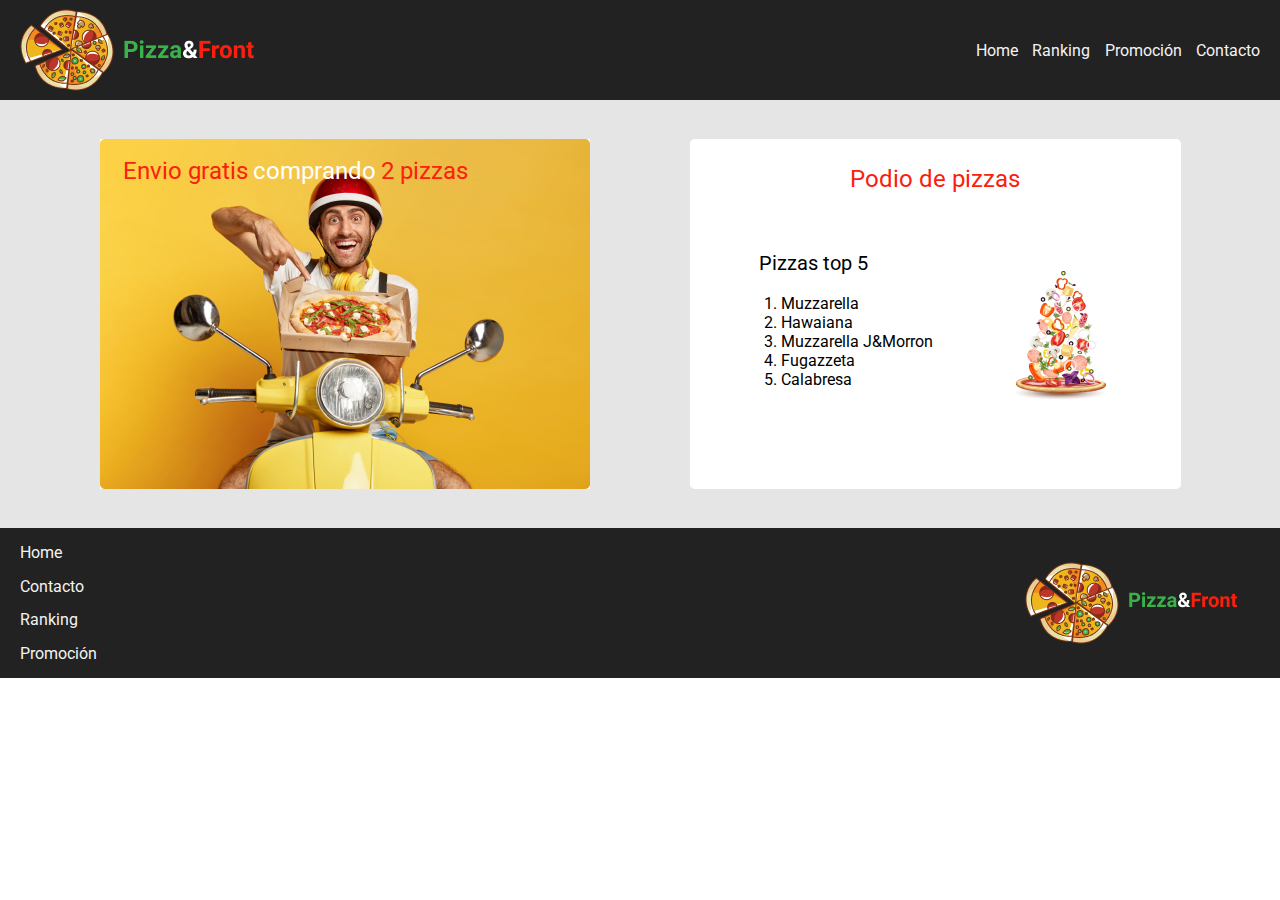
<file: Clase 10s/index.html>
<!DOCTYPE html>
<html lang="en">
<head>
    <meta charset="UTF-8">
    <meta http-equiv="X-UA-Compatible" content="IE=edge">
    <meta name="viewport" content="width=device-width, initial-scale=1.0">
    <title>Document</title>
    <link rel="stylesheet" href="css/style.css">
    <link rel="preconnect" href="https://fonts.googleapis.com">
    <link rel="preconnect" href="https://fonts.gstatic.com" crossorigin>
    <link href="https://fonts.googleapis.com/css2?family=Roboto&display=swap" rel="stylesheet">
    </head>
<body>
    <header>
        <div class="encabezado">
            <img class="logo1" src="img/Logo.png" alt="Logo">
            <div type="none" class="menu">
                <p>Home</p>
                <p>Ranking</p>
                <p>Promoción</p>
                <p>Contacto</p>
            </div>
        </div>

    </header>

    <main>
            <div class="main">

                <div class="primeraimagen">
                    <img src="img/delivery.jpg" alt="Delivery">
                    <div class="escrito">
                        <span class="textorojo">Envio gratis</span>
                        <span class="textoblanco">comprando</span>
                        <span class="textorojo">2 pizzas</span>
                    </div>
                    
                </div>

                <div class="primeraimagen">
                    <img src="img/Rectangle 2.png" alt="FondoBlanco">
                    <img class="arbolito" src="img/PizzaFalling.jpg" alt="Arbolito">

                    <div class="escrito2 textorojo">Podio de pizzas
                    </div>
                    
                    <div class="escrito3">Pizzas top 5
                    </div>

                    <div class="escrito4">
                        <ol type="1">
                            <li>Muzzarella</li>
                            <li>Hawaiana</li>
                            <li>Muzzarella J&Morron</li>
                            <li>Fugazzeta</li>
                            <li>Calabresa</li>

                        </ul>

                    </div>
                </div>

            </div>
    </main>

    <footer>
        
        <div class="fondo">
            <div type="none" class="menufondo">
                <p>Home</p>
                <p>Contacto</p>
                <p>Ranking</p>
                <p>Promoción</p>
            </div>
            <img class="logo2" src="img/Logo (1).png" alt="Logo2">
        </div>

    </footer>

</body>
</html>
</file>
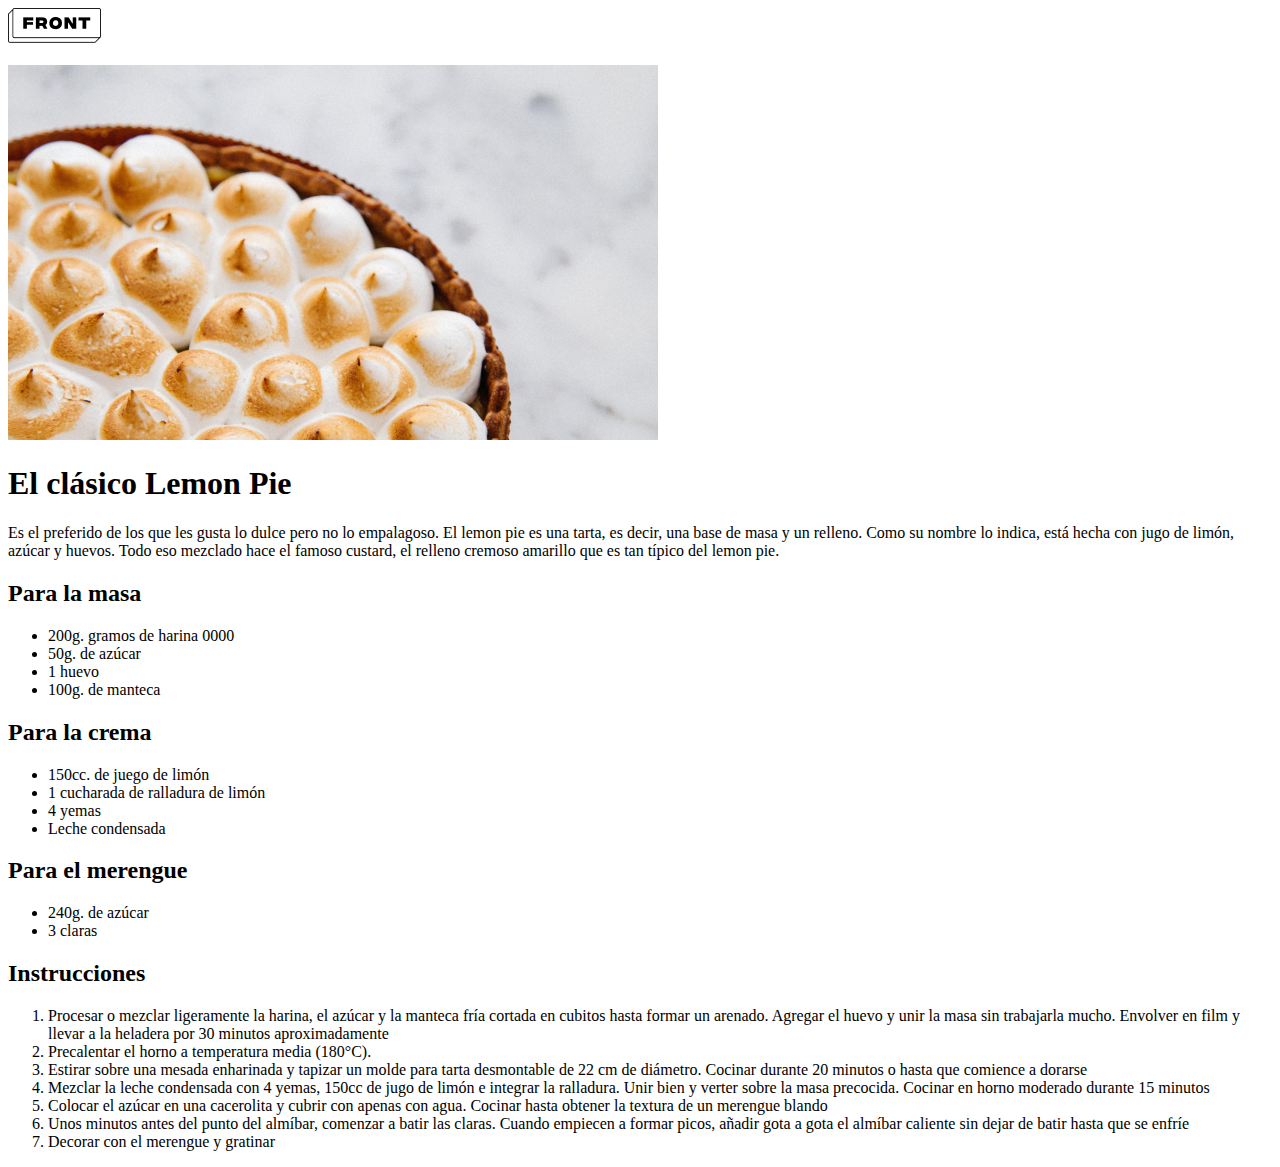
<file: Clase 4s/index.html>
<!DOCTYPE html>
<html lang="en">
<head>
    <meta charset="UTF-8">
    <meta http-equiv="X-UA-Compatible" content="IE=edge">
    <meta name="viewport" content="width=device-width, initial-scale=1.0">
    <title>Document</title>
</head>
<body>
    <img src="Group.png">
    <br><br>
    <img src="lemon-pie 1.jpg">

    <h1>El clásico Lemon Pie</h1>

    <p>Es el preferido de los que les gusta lo dulce pero no lo empalagoso. El lemon pie es una tarta, es decir, una base de masa y un relleno. Como su nombre lo indica, está hecha con jugo de limón, azúcar y huevos. Todo eso mezclado hace el famoso custard, el relleno cremoso amarillo que es tan típico del lemon pie.</p>

    <h2>Para la masa</h2>
    <ul>
        <li>200g. gramos de harina 0000</li>
        <li>50g. de azúcar</li>
        <li>1 huevo</li>
        <li>100g. de manteca</li>
    </ul>
    <h2>Para la crema</h2>
    <ul>
        <li>150cc. de juego de limón</li>
        <li>1 cucharada de ralladura de limón</li>
        <li>4 yemas</li>
        <li>Leche condensada</li>
    </ul>
    <h2>Para el merengue</h2>
    <ul>
        <li>240g. de azúcar</li>
        <li>3 claras</li>
    </ul>

    <h2>Instrucciones</h2>
    <ol>
        <li>Procesar o mezclar ligeramente la harina, el azúcar y la manteca fría cortada en cubitos hasta formar un arenado. Agregar el huevo y unir la masa sin trabajarla mucho. Envolver en film y llevar a la heladera por 30 minutos aproximadamente</li>
        <li>Precalentar el horno a temperatura media (180°C).</li>
        <li>Estirar sobre una mesada enharinada y tapizar un molde para tarta desmontable de 22 cm de diámetro. Cocinar durante 20 minutos o hasta que comience a dorarse</li>
        <li>Mezclar la leche condensada con 4 yemas, 150cc de jugo de limón e integrar la ralladura. Unir bien y verter sobre la masa precocida. Cocinar en horno moderado durante 15 minutos</li>
        <li>Colocar el azúcar en una cacerolita y cubrir con apenas con agua. Cocinar hasta obtener la textura de un merengue blando</li>
        <li>Unos minutos antes del punto del almíbar, comenzar a batir las claras. Cuando empiecen a formar picos, añadir gota a gota el almíbar caliente sin dejar de batir hasta que se enfríe</li>
        <li>Decorar con el merengue y gratinar</li>
    </ol>

</body>
</html>
</file>
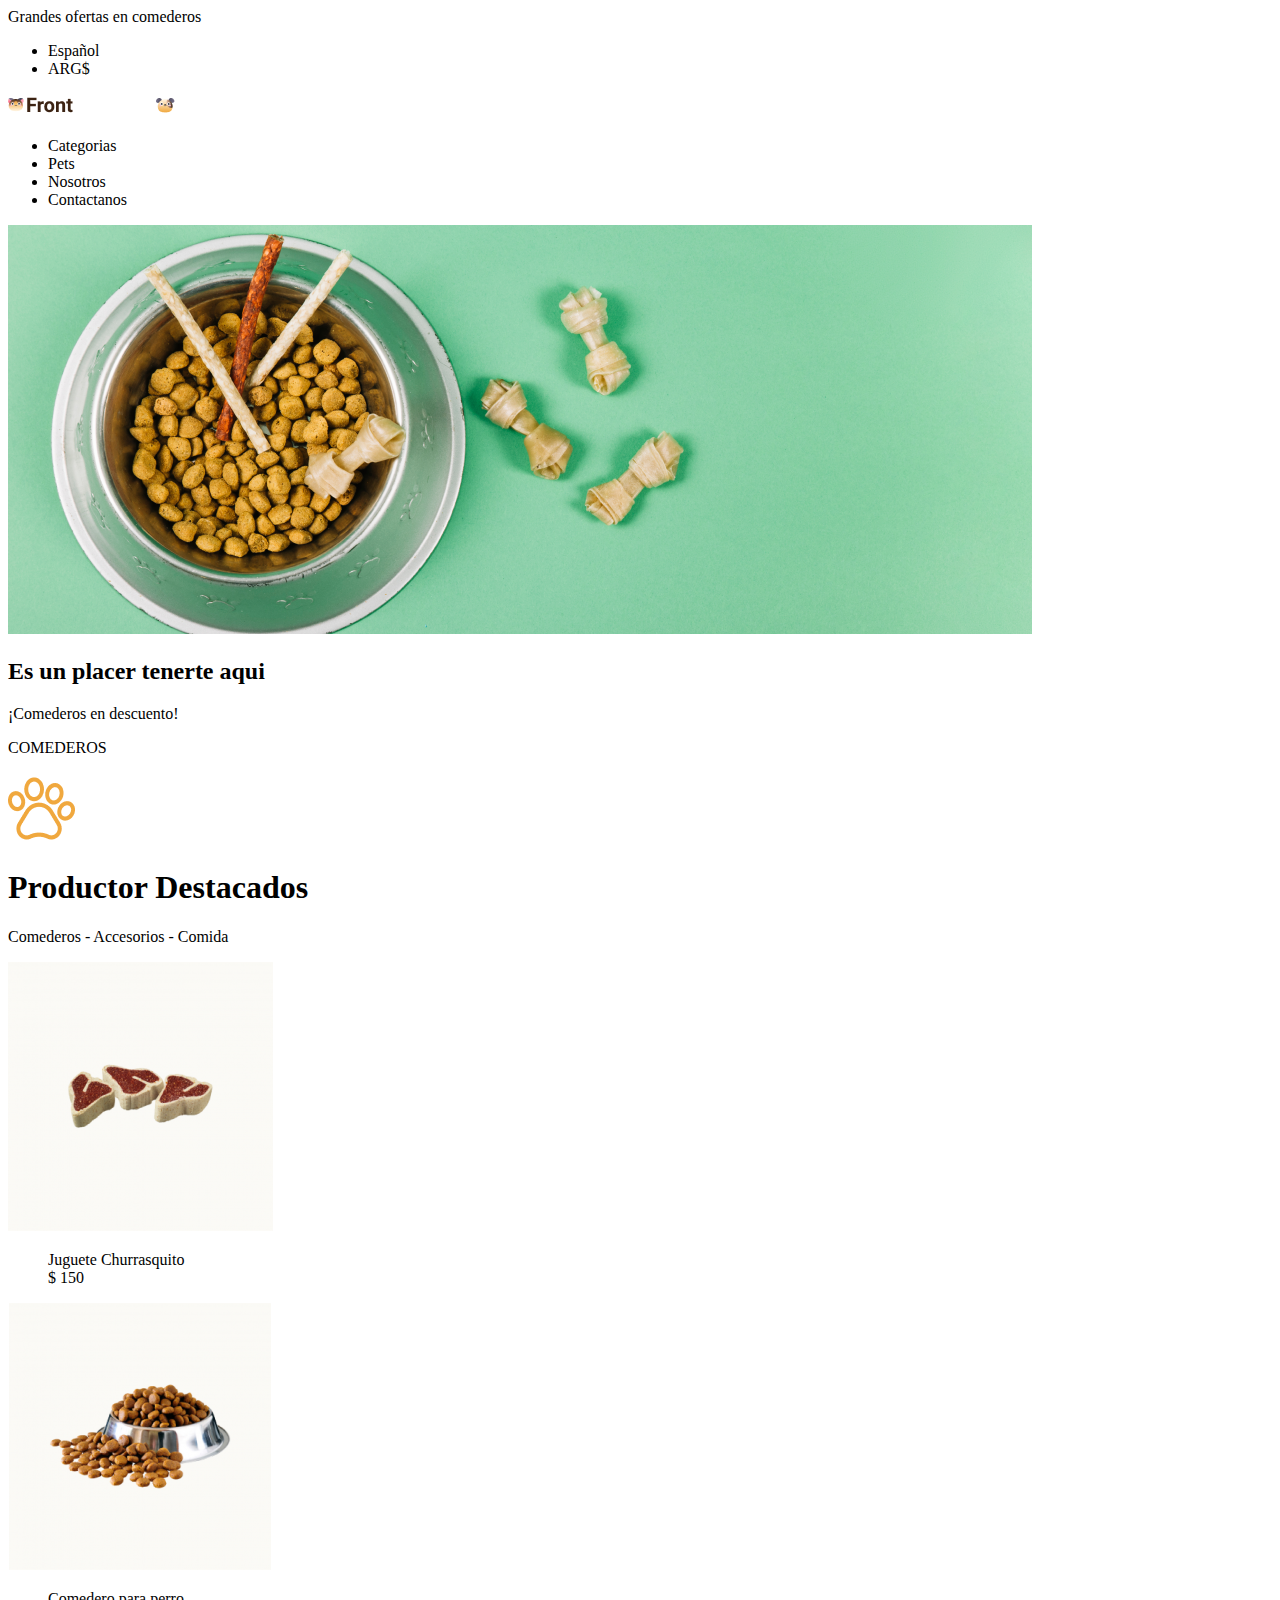
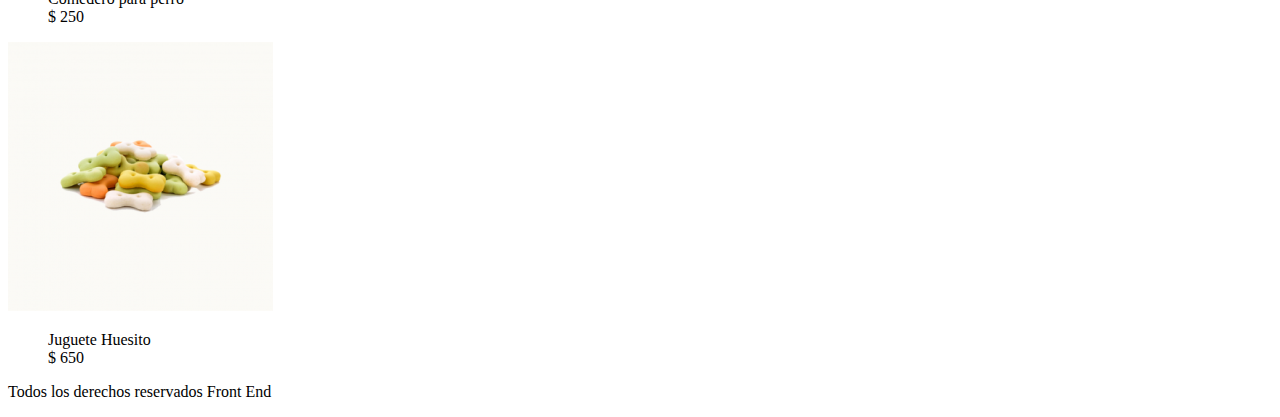
<file: Clase 5s/index.html>
<!DOCTYPE html>
<html lang="en">
<head>
    <meta charset="UTF-8">
    <meta http-equiv="X-UA-Compatible" content="IE=edge">
    <meta name="viewport" content="width=device-width, initial-scale=1.0">
    <title>Document</title>
</head>
<body>
    <header>
        <div>Grandes ofertas en comederos</div>
        <ul>
            <li>Español</li>
            <li>ARG$</li>
        </ul>
        
        <img src="img/Logo.png" alt="logo de la empresa con su nombre">
        <ul>
            <li>Categorias</li>
            <li>Pets</li>
            <li>Nosotros</li>
            <li>Contactanos</li> 
        </ul>
    </header>
    
    <main>
        <img src="img/bowl-and-pet-daities-on-green-background 1.png" alt="bowl de comida imagen principal">
        <h2>Es un placer tenerte aqui</h2>
        <p>¡Comederos en descuento!</p>
        <p>COMEDEROS</p>
        <img src="img/pawprint 1.png" alt="logo de la patita">
        <h1>Productor Destacados</h1>
        <p>Comederos - Accesorios - Comida</p>
        <img src="img/churrasquito.png" alt="churrasquito">
        <ul type="none">
            <li>Juguete Churrasquito</li>
            <li>$ 150</li>
        </ul>
        <img src="img/comedero.png" alt="comedero para perro">
        <ul type="none">
            <li>Comedero para perro</li>
            <li>$ 250</li>
        </ul>
        <img src="img/Huesito.png" alt="juguete huesito">
        <ul type="none">
            <li>Juguete Huesito</li>
            <li>$ 650</li>
        </ul>
    </main>
    <footer>
        <p>Todos los derechos reservados Front End</p>
    </footer>
</body>
</html>
</file>
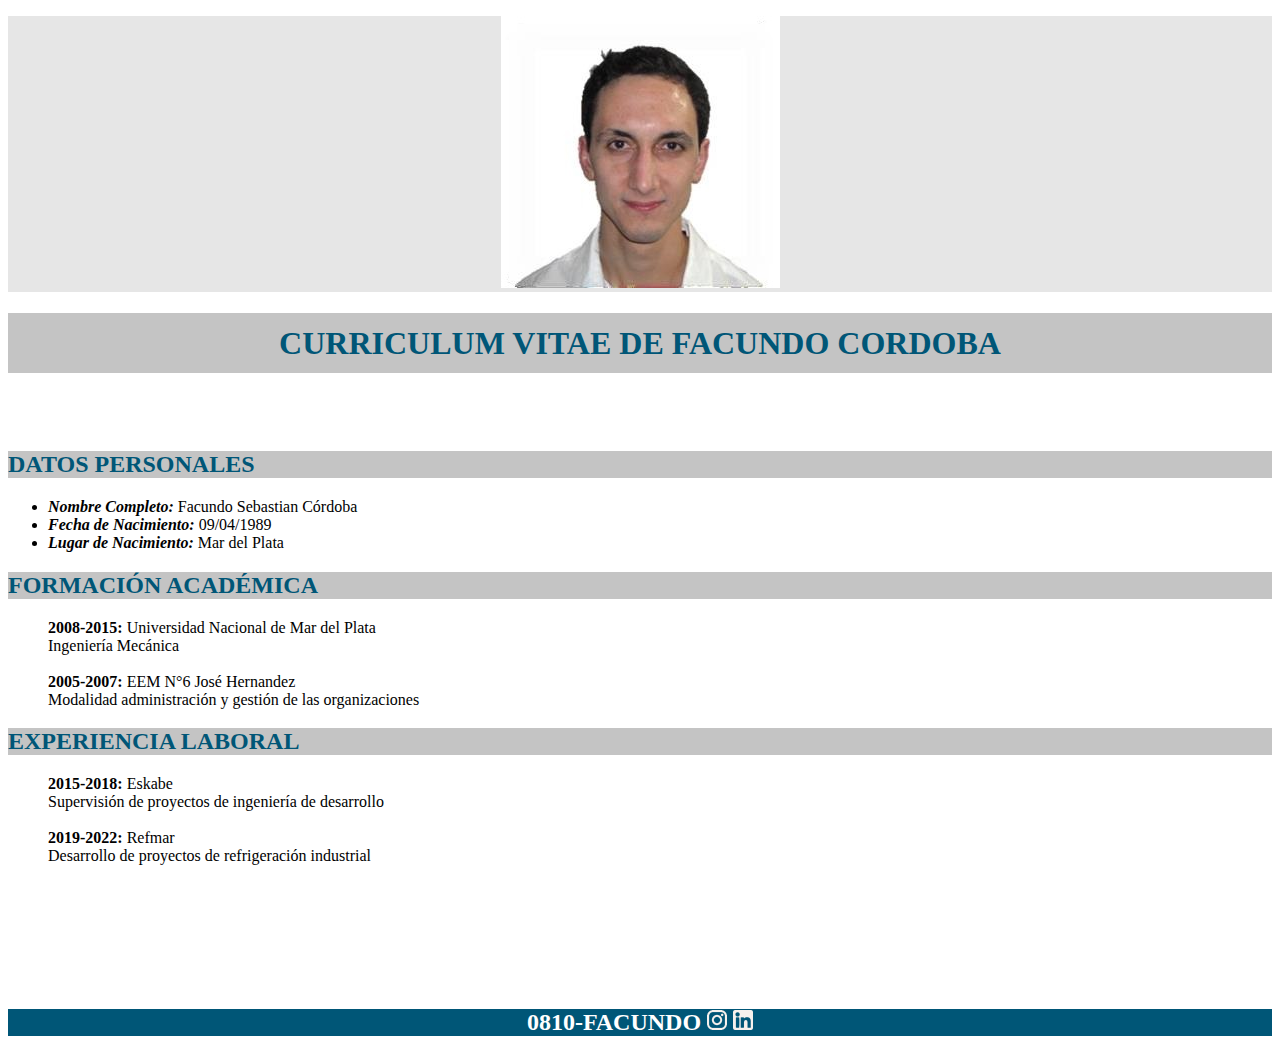
<file: Clase 6s/index.html>
<!DOCTYPE html>
<html lang="en">
<head>
    <meta charset="UTF-8">
    <meta http-equiv="X-UA-Compatible" content="IE=edge">
    <meta name="viewport" content="width=device-width, initial-scale=1.0">
    <title>Document</title>
    <link rel="stylesheet" href="css/style.css">
</head>
<body>
    <header>
    </header>
    
    <main>
        <p align="center"><img  src="img/Foto.jpg" alt="Foto"></p>
        <h1 class="fondoGris">CURRICULUM VITAE DE FACUNDO CORDOBA</h1>
            <BR></BR>
            <H2 class="fondoGris">DATOS PERSONALES</H2>
            <UL>
                <LI><span class="negritaItalic">Nombre Completo: </span><span>Facundo Sebastian Córdoba</span></LI>
                <LI><span class="negritaItalic">Fecha de Nacimiento: </span><span>09/04/1989</span></LI>
                <LI><span class="negritaItalic">Lugar de Nacimiento: </span><span>Mar del Plata</span></LI>
            </UL>

            <H2 class="fondoGris">FORMACIÓN ACADÉMICA</H2>
                <ul type="none">
                    <li><span class="negrita">2008-2015: </span><span>Universidad Nacional de Mar del Plata<br>Ingeniería Mecánica </span></li><br>
                    <li><span class="negrita">2005-2007: </span><span>EEM N°6 José Hernandez<br>Modalidad administración y gestión de las organizaciones </span></li>
                </ul>

            <H2 class="fondoGris">EXPERIENCIA LABORAL</H2>
                <ul type="none">
                    <li><span class="negrita">2015-2018: </span><span>Eskabe<br>Supervisión de proyectos de ingeniería de desarrollo</span></li><br>
                    <li><span class="negrita">2019-2022: </span><span>Refmar<br>Desarrollo de proyectos de refrigeración industrial</span></li>
                </ul>


            <BR></BR><BR></BR><BR></BR>
            
            <h2 class="fondoAzul">0810-FACUNDO 
                                  <img src="img/ico_instagram.png" alt="Instagram"> 
                                  <img src="img/ico_linkedin.png" alt="Linkedin">
            </h2>

            </main>


    
</body>
</html>
</file>
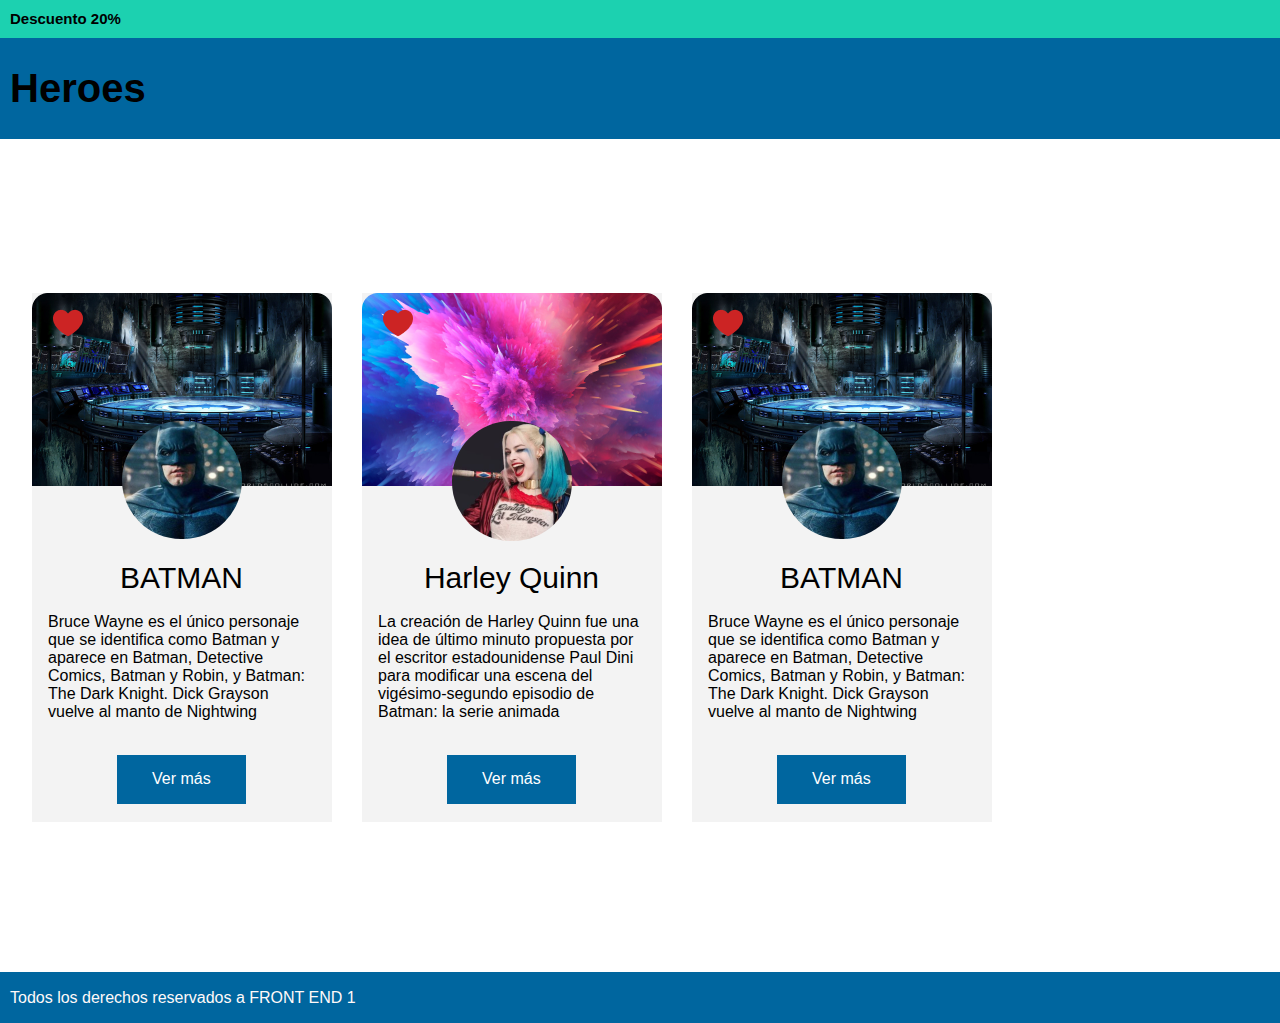
<file: Clase 9s/index.html>
<!DOCTYPE html>
<html lang="en">
<head>
    <meta charset="UTF-8">
    <meta http-equiv="X-UA-Compatible" content="IE=edge">
    <meta name="viewport" content="width=device-width, initial-scale=1.0">
    <title>Document</title>
    <link rel="stylesheet" href="css/style.css">

</head>
<body>
        <header>
                <div class="sombraheader">
                    <h3 class="descuento">Descuento 20%</h3>
                    <h1 class="heroes">Heroes</h1>
                </div>


        </header>

        <main>
              <div class="divgrande">
                  <div class="divbatman">
                      <img class="corazon" src="img/Vector.png" alt="Corazon">
                      <img class="radio" src="img/liga-justicia-batman-kO4H--1024x512@abc 1 (1).png" alt="Batman">
                      <div class="texto">
                          <p class="titulo">BATMAN</p><br>
                          <p>Bruce Wayne es el único personaje que se identifica como Batman y aparece en Batman, 
                             Detective Comics, Batman y Robin, y Batman: The Dark Knight. 
                             Dick Grayson vuelve al manto de Nightwing</p>    
                      </div>
                      <div class="vermas"><p class="boton">Ver más</p></div>

                  </div>

                  <div class="divquinn">
                    <img class="corazon" src="img/Vector.png" alt="Corazon">
                    <img class="radio" src="img/liga-justicia-batman-kO4H--1024x512@abc 1.png" alt="Batman">
                      <div class="texto">
                          <p class="titulo">Harley Quinn</p><br>
                          <p>La creación de Harley Quinn fue una idea de último minuto propuesta por el escritor estadounidense 
                              Paul Dini para modificar una escena del vigésimo-segundo episodio de Batman: la serie animada</p>    
                      </div>
                      <div class="vermas"><p class="boton">Ver más</p></div>
                  </div>

                  <div class="divbatman2">
                    <img class="corazon" src="img/Vector.png" alt="Corazon">
                    <img class="radio" src="img/liga-justicia-batman-kO4H--1024x512@abc 1 (1).png" alt="Batman">
                      <div class="texto">
                          <p class="titulo">BATMAN</p><br>
                          <p>Bruce Wayne es el único personaje que se identifica como Batman y aparece en Batman, 
                             Detective Comics, Batman y Robin, y Batman: The Dark Knight. 
                             Dick Grayson vuelve al manto de Nightwing</p>    
                      </div>
                      <div class="vermas"><p class="boton">Ver más</p></div>
                </div>
              </div>
            

        </main>

        <footer>
                <p class="derechos">Todos los derechos reservados a FRONT END 1</p>

        </footer>


    
</body>
</html>
</file>
<file: Clase 10s/css/style.css>
*{margin: 0px;}

@import url('https://fonts.googleapis.com/css2?family=Roboto&display=swap');

.encabezado{background-color: #222222;
            display: flex;
            justify-content: space-between;
            align-items: center;
            height: 100px;}

header{font-family: 'Roboto', sans-serif;}
main{font-family: 'Roboto', sans-serif;}
footer{font-family: 'Roboto', sans-serif;}

.menu{color: #F3F3F3;
      display: flex;
      width: 284px;
      justify-content: space-between;
      margin-right: 20px;
      font-size: 16px;}

.logo1{margin-left: 20px;}

.main{display: flex;
      height: 428px;
      justify-content: space-evenly;
      align-items: center;
    background-color: #E5E5E5;}

.primeraimagen{display: flex;
               width: 490px;
               height: 350px;
               position: relative;}      

.escrito{display: flex;
         font-size: 24px;
         width: 350.64px;
         height: 28px;
         position: absolute;
         left: 19.98px;
         top: 18px;
         justify-content: space-around;} 

.textorojo{color: #FC200C;}
.textoblanco{color: white;}

.fondo{background-color: #222222;
    display: flex;
    justify-content: space-between;
    align-items: center;
    height: 150px;}

.logo2{margin-right: 42px;}

.menufondo{color: #F3F3F3;
           display: flex;
           height: 150px;
           flex-direction: column;
           justify-content: space-evenly;
           margin-left: 20px;
           font-size: 16px;}

.arbolito{position: absolute;
          right: 74px;
          top: 132px;}

.escrito2{font-size: 24px;
          width: 171px;
          height: 28px;
          position: absolute;
          left: 160px;
          top: 26px;} 

.escrito3{font-size: 20px;
          width: 110.44px;
          height: 23px;
          position: absolute;
          left: 69px;
          top: 112px;}   
          
.escrito4{font-size: 16px;
          width: 200px;
          height: 135px;
          position: absolute;
          left: 51px;
          top: 155px;}
</file>
<file: Clase 6s/css/style.css>
p{background-color: #E6E6E6;}

h1 {color: #005677;
            text-align: center;
            line-height: 60px;}

.fondoGris{background-color: #C4C4C4;
            color: #005677;}
.fondoAzul{background-color: #005677;
            color: white;
            text-align: center;}


.negritaItalic{font-weight: bold;
                font-style: italic;}

.negrita{font-weight: bold;}
</file>
<file: Clase 9s/css/style.css>
*{margin: 0px;}

@import url('https://fonts.googleapis.com/css2?family=Roboto&display=swap');

header{font-family: 'Roboto', sans-serif;}
main{font-family: 'Roboto', sans-serif;}
footer{font-family: 'Roboto', sans-serif;}

.descuento{background-color: #1CD1B0;
            font-size: 15px;
            line-height: 38px;
            padding-left: 10px;}

.heroes{background-color: #00669F;
        font-size: 40px;
        line-height: 101px;
        padding-left: 10px; }

.derechos{background-color: #00669F;
          background-size: cover;
          font-size: 16px;
          line-height: 51px;
          width: 100%;
          padding-left: 10px;
          color: #FFF9F9;
          position: absolute;
          top:972px}

.divgrande{position: absolute;
           top: 293px;
           }

.divbatman{background-color: #F3F3F3;
           background-image: url('../img/849bfede3a5193c34ab8a00379e64fa2\ 1.png');
           background-repeat: no-repeat;
           width: 300px;
           height: 529px;
           position: absolute;
           left: 32px;}

.divquinn{background-color: #F3F3F3;
          background-image: url('../img/2849bfede3a5193c34ab8a00379e64fa2\ 1.png');
          background-repeat: no-repeat;
          width: 300px;
          height: 529px;
          position: absolute;
          left: 362px;}

.divbatman2{background-color: #F3F3F3;
            background-image: url('../img/849bfede3a5193c34ab8a00379e64fa2\ 1.png');
            background-repeat: no-repeat;
            width: 300px;
            height: 529px;
            position: absolute;
            left: 692px;}

.corazon{position: absolute;
        left: 21px;
        top: 15.88px;}

.radio{position: absolute;
       top: 128px;
       left: 90px;
       border-radius: 59px;
        }

.texto{position: absolute;
       top: 268px;
       left: 16px;
       width: 267px;}

.titulo{font-size: 30px;
        text-align: center;}

.vermas{position: absolute;
        width: 128.78px;
        height: 48.72px;
        top: 462px;
        left: 85px;
        background-color: #00669F;}

.boton{text-align: center;
        line-height: 48.72px;
        color: white;}
</file>
